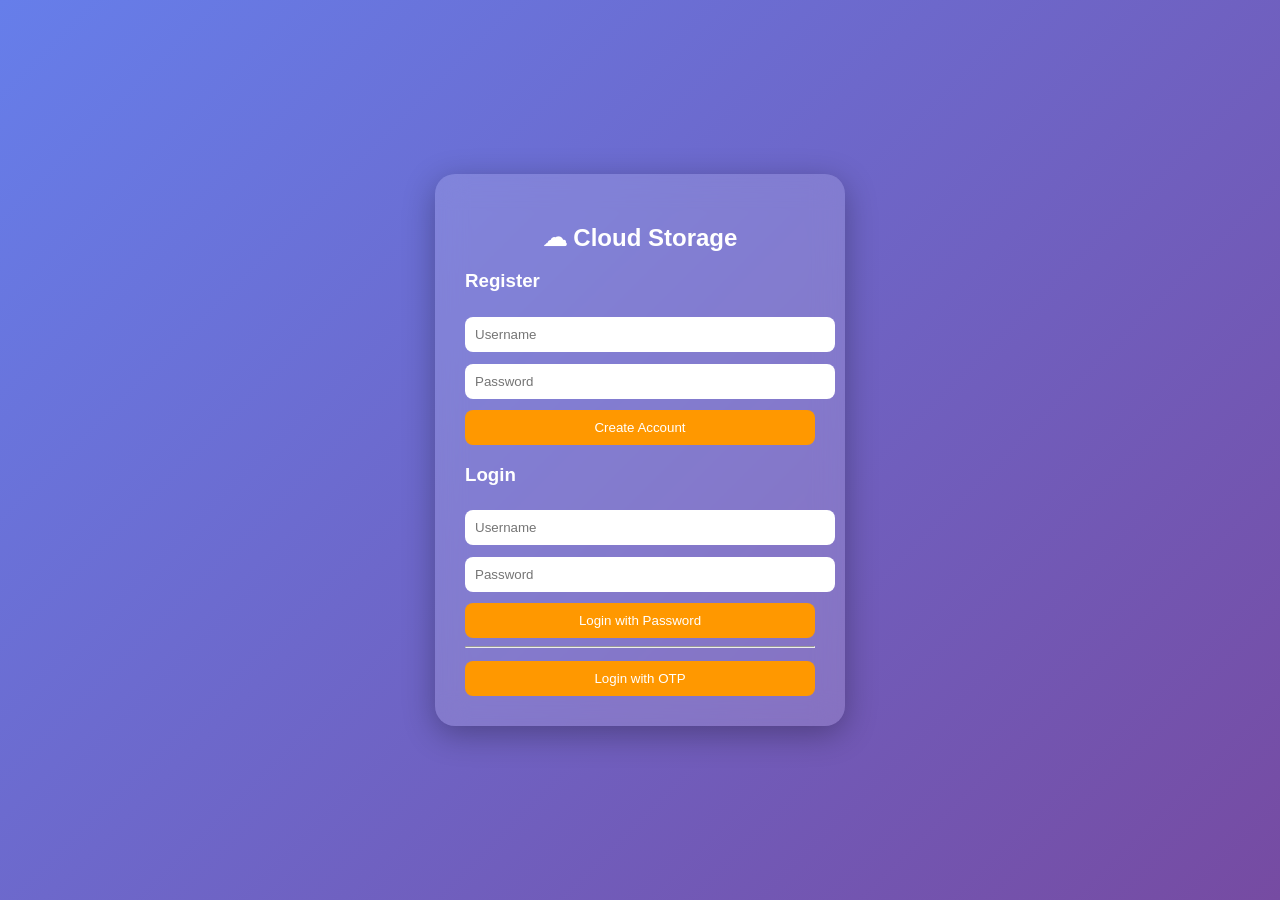
<file: frontend/index.html>
<!DOCTYPE html>
<html>
<head>
<title>Cloud Storage</title>

<style>

body{
margin:0;
font-family:Arial;
background:linear-gradient(135deg,#667eea,#764ba2);
height:100vh;
display:flex;
justify-content:center;
align-items:center;
}

/* GLASS EFFECT */
.container{
background:rgba(255,255,255,0.15);
backdrop-filter:blur(15px);
padding:30px;
border-radius:20px;
width:350px;
box-shadow:0 8px 32px rgba(0,0,0,0.3);
color:white;
}

h2{
text-align:center;
margin-bottom:15px;
}

/* INPUT */
input{
width:100%;
padding:10px;
margin:6px 0;
border-radius:8px;
border:none;
outline:none;
}

/* BUTTON */
button{
width:100%;
padding:10px;
background:#ff9800;
color:white;
border:none;
border-radius:8px;
cursor:pointer;
margin-top:5px;
}

#otpBox{
display:none;
}
</style>
</head>

<body>

<div class="container">

<h2>☁ Cloud Storage</h2>

<!-- REGISTER -->
<h3>Register</h3>
<input id="ruser" placeholder="Username">
<input id="rpass" type="password" placeholder="Password">
<button onclick="register()">Create Account</button>

<h3>Login</h3>

<input id="luser" placeholder="Username">

<!-- PASSWORD LOGIN -->
<input id="lpass" type="password" placeholder="Password">
<button onclick="login()">Login with Password</button>

<hr>

<!-- OTP LOGIN -->
<button onclick="sendOTP()">Login with OTP</button>

<div id="otpBox">
<input id="otp" placeholder="Enter OTP">
<button onclick="verifyOTP()">Verify & Login</button>
</div>

</div>

<script>

let generatedOTP = ""

/* REGISTER */
function register(){

let u = document.getElementById("ruser").value.trim()
let p = document.getElementById("rpass").value.trim()

if(!u || !p){
alert("Enter username & password ❌")
return
}

let f = new FormData()
f.append("username", u)
f.append("password", p)

fetch("/register",{method:"POST",body:f})
.then(r=>r.json())
.then(d=>alert(d.message || d.error))

}

/* PASSWORD LOGIN */
function login(){

let user = document.getElementById("luser").value.trim()
let pass = document.getElementById("lpass").value.trim()

if(!user || !pass){
alert("Enter username & password ❌")
return
}

let f = new FormData()
f.append("username", user)
f.append("password", pass)

fetch("/login",{method:"POST",body:f})
.then(r=>r.json())
.then(d=>{

if(d.token){
localStorage.setItem("user", user)
localStorage.setItem("token", d.token)
window.location="/dashboard"
}else{
alert(d.error || "Login failed ❌")
}

})

}

/* SEND OTP */
function sendOTP(){

let u = document.getElementById("luser").value.trim()

if(!u){
alert("Enter username ❌")
return
}

generatedOTP = Math.floor(1000 + Math.random()*9000).toString()

alert("Your OTP: " + generatedOTP)

document.getElementById("otpBox").style.display="block"
document.getElementById("otp").value=""

}

/* VERIFY OTP */
function verifyOTP(){

let entered = document.getElementById("otp").value.trim()
let user = document.getElementById("luser").value.trim()

if(!entered){
alert("Enter OTP ❌")
return
}

if(entered !== generatedOTP){
alert("Wrong OTP ❌")
return
}

let f = new FormData()
f.append("username", user)

fetch("/login",{method:"POST",body:f})
.then(r=>r.json())
.then(d=>{

if(d.token){
localStorage.setItem("user", user)
localStorage.setItem("token", d.token)
window.location="/dashboard"
}else{
alert("Login failed ❌")
}

})

}

</script>

</body>
</html>
</file>
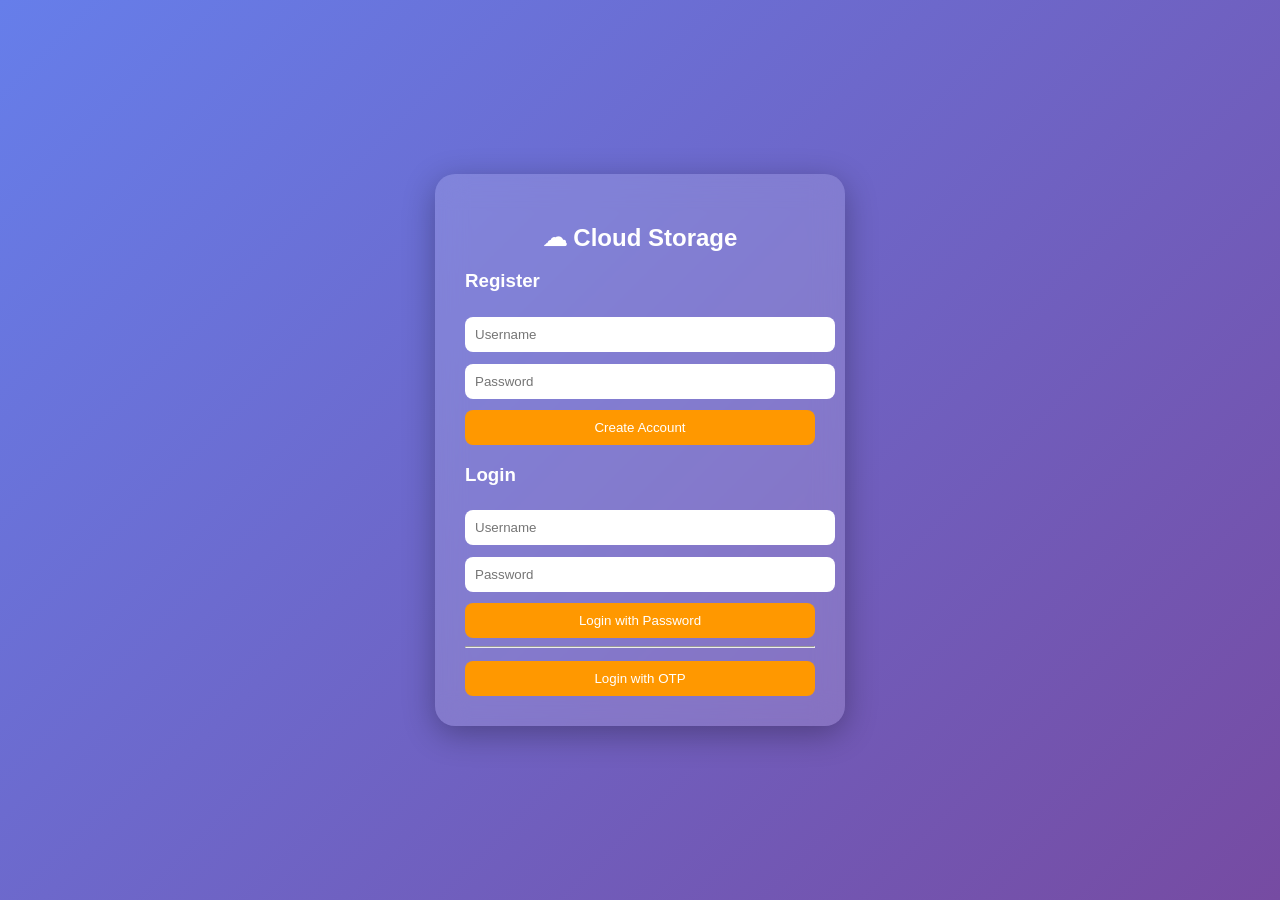
<file: backend/backend/frontend/index.html>
<!DOCTYPE html>
<html>
<head>
<title>Cloud Storage</title>

<style>

body{
margin:0;
font-family:Arial;
background:linear-gradient(135deg,#667eea,#764ba2);
height:100vh;
display:flex;
justify-content:center;
align-items:center;
}

/* GLASS EFFECT */
.container{
background:rgba(255,255,255,0.15);
backdrop-filter:blur(15px);
padding:30px;
border-radius:20px;
width:350px;
box-shadow:0 8px 32px rgba(0,0,0,0.3);
color:white;
}

h2{
text-align:center;
margin-bottom:15px;
}

/* INPUT */
input{
width:100%;
padding:10px;
margin:6px 0;
border-radius:8px;
border:none;
outline:none;
}

/* BUTTON */
button{
width:100%;
padding:10px;
background:#ff9800;
color:white;
border:none;
border-radius:8px;
cursor:pointer;
margin-top:5px;
}

#otpBox{
display:none;
}
</style>
</head>

<body>

<div class="container">

<h2>☁ Cloud Storage</h2>

<!-- REGISTER -->
<h3>Register</h3>
<input id="ruser" placeholder="Username">
<input id="rpass" type="password" placeholder="Password">
<button onclick="register()">Create Account</button>

<h3>Login</h3>

<input id="luser" placeholder="Username">

<!-- PASSWORD LOGIN -->
<input id="lpass" type="password" placeholder="Password">
<button onclick="login()">Login with Password</button>

<hr>

<!-- OTP LOGIN -->
<button onclick="sendOTP()">Login with OTP</button>

<div id="otpBox">
<input id="otp" placeholder="Enter OTP">
<button onclick="verifyOTP()">Verify & Login</button>
</div>

</div>

<script>

let generatedOTP = ""

/* REGISTER */
function register(){

let u = document.getElementById("ruser").value.trim()
let p = document.getElementById("rpass").value.trim()

if(!u || !p){
alert("Enter username & password ❌")
return
}

let f = new FormData()
f.append("username", u)
f.append("password", p)

fetch("/register",{method:"POST",body:f})
.then(r=>r.json())
.then(d=>alert(d.message || d.error))

}

/* PASSWORD LOGIN */
function login(){

let user = document.getElementById("luser").value.trim()
let pass = document.getElementById("lpass").value.trim()

if(!user || !pass){
alert("Enter username & password ❌")
return
}

let f = new FormData()
f.append("username", user)
f.append("password", pass)

fetch("/login",{method:"POST",body:f})
.then(r=>r.json())
.then(d=>{

if(d.token){
localStorage.setItem("user", user)
localStorage.setItem("token", d.token)
window.location="/dashboard"
}else{
alert(d.error || "Login failed ❌")
}

})

}

/* SEND OTP */
function sendOTP(){

let u = document.getElementById("luser").value.trim()

if(!u){
alert("Enter username ❌")
return
}

generatedOTP = Math.floor(1000 + Math.random()*9000).toString()

alert("Your OTP: " + generatedOTP)

document.getElementById("otpBox").style.display="block"
document.getElementById("otp").value=""

}

/* VERIFY OTP */
function verifyOTP(){

let entered = document.getElementById("otp").value.trim()
let user = document.getElementById("luser").value.trim()

if(!entered){
alert("Enter OTP ❌")
return
}

if(entered !== generatedOTP){
alert("Wrong OTP ❌")
return
}

let f = new FormData()
f.append("username", user)

fetch("/login",{method:"POST",body:f})
.then(r=>r.json())
.then(d=>{

if(d.token){
localStorage.setItem("user", user)
localStorage.setItem("token", d.token)
window.location="/dashboard"
}else{
alert("Login failed ❌")
}

})

}

</script>

</body>
</html>
</file>
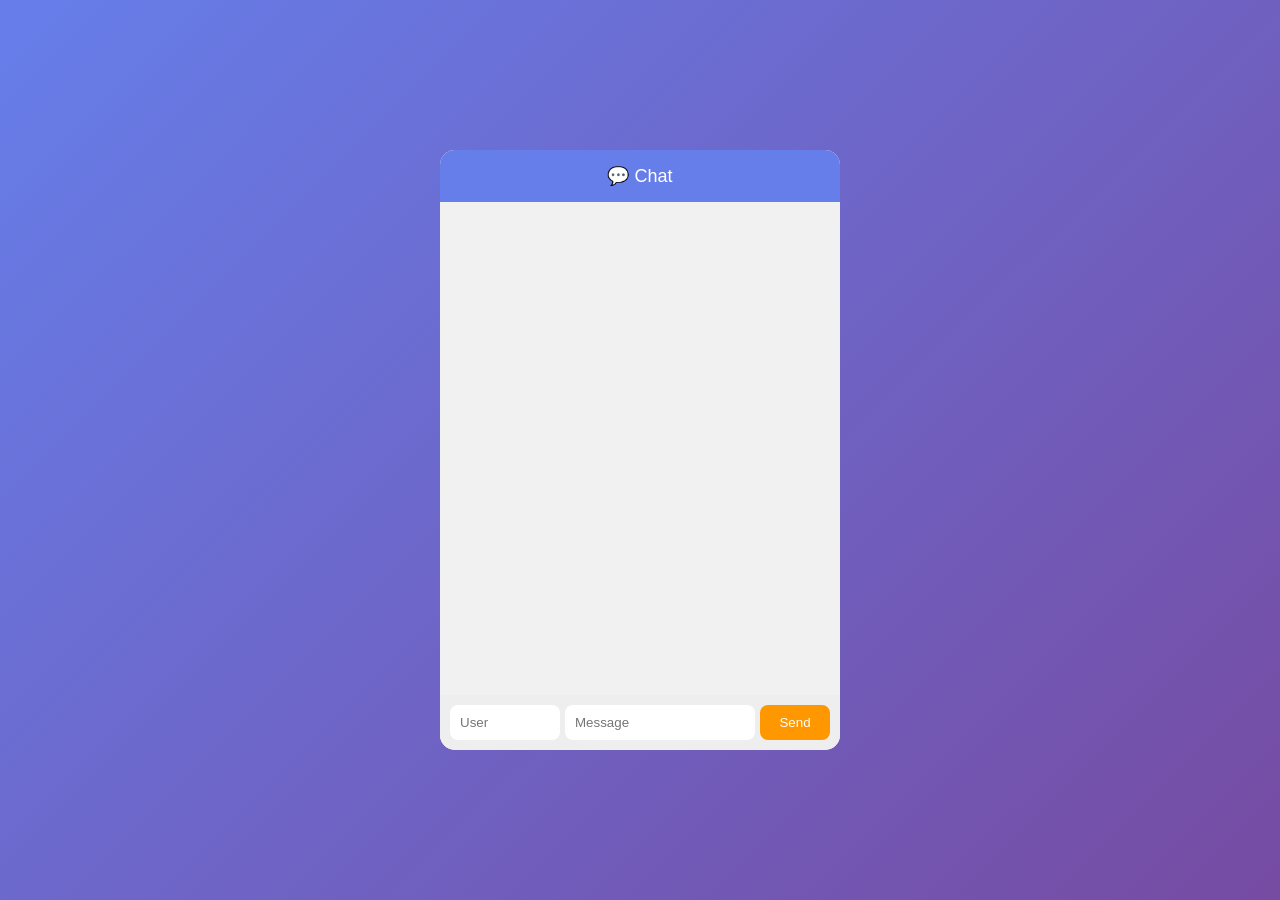
<file: frontend/chat.html>
<!DOCTYPE html>
<html>
<head>
<title>Chat</title>

<style>

body{
margin:0;
font-family:Arial;
background:linear-gradient(135deg,#667eea,#764ba2);
height:100vh;
display:flex;
justify-content:center;
align-items:center;
}

.container{
width:400px;
height:600px;
background:white;
border-radius:15px;
display:flex;
flex-direction:column;
overflow:hidden;
}

/* HEADER */
.header{
background:#667eea;
color:white;
padding:15px;
text-align:center;
font-size:18px;
}

/* CHAT AREA */
.chat-box{
flex:1;
padding:10px;
overflow-y:auto;
background:#f1f1f1;
display:flex;
flex-direction:column;
}

/* MESSAGES */
.msg{
padding:8px 12px;
margin:5px;
border-radius:10px;
max-width:70%;
word-wrap:break-word;
}

.left{
background:#fff;
align-self:flex-start;
}

.right{
background:#c8f7c5;
align-self:flex-end;
}

/* INPUT AREA */
.input-box{
display:flex;
padding:10px;
gap:5px;
background:#eee;
}

.input-box input{
padding:10px;
border-radius:8px;
border:none;
outline:none;
}

#user{
width:90px;
}

#msg{
flex:1;
}

.input-box button{
width:70px;
background:#ff9800;
color:white;
border:none;
border-radius:8px;
cursor:pointer;
}

</style>
</head>

<body>

<div class="container">

<div class="header">💬 Chat</div>

<div id="box" class="chat-box"></div>

<div class="input-box">
<input id="user" placeholder="User">
<input id="msg" placeholder="Message">
<button onclick="send()">Send</button>
</div>

</div>

<script>

let user = localStorage.getItem("user")

function send(){

let r = document.getElementById("user").value
let m = document.getElementById("msg").value

if(!r || !m){
alert("Enter user & message")
return
}

let f = new FormData()

f.append("sender", user)
f.append("receiver", r)
f.append("text", m)

fetch("/send_message",{method:"POST",body:f})

document.getElementById("msg").value=""

load()
}

function load(){

let other = document.getElementById("user").value
let box = document.getElementById("box")

if(!other) return

fetch(`/messages?username=${user}&other=${other}`)
.then(r=>r.json())
.then(data=>{

box.innerHTML=""

data.forEach(msg=>{

let div = document.createElement("div")
div.classList.add("msg")

if(msg.from === user){
div.classList.add("right")
div.innerText = "You: " + msg.text
}else{
div.classList.add("left")
div.innerText = msg.from + ": " + msg.text
}

box.appendChild(div)

})

box.scrollTop = box.scrollHeight

})

}

/* ENTER KEY SEND */
document.getElementById("msg").addEventListener("keypress",function(e){
if(e.key==="Enter"){
send()
}
})

setInterval(load,1000)
load()

</script>

</body>
</html>
</file>
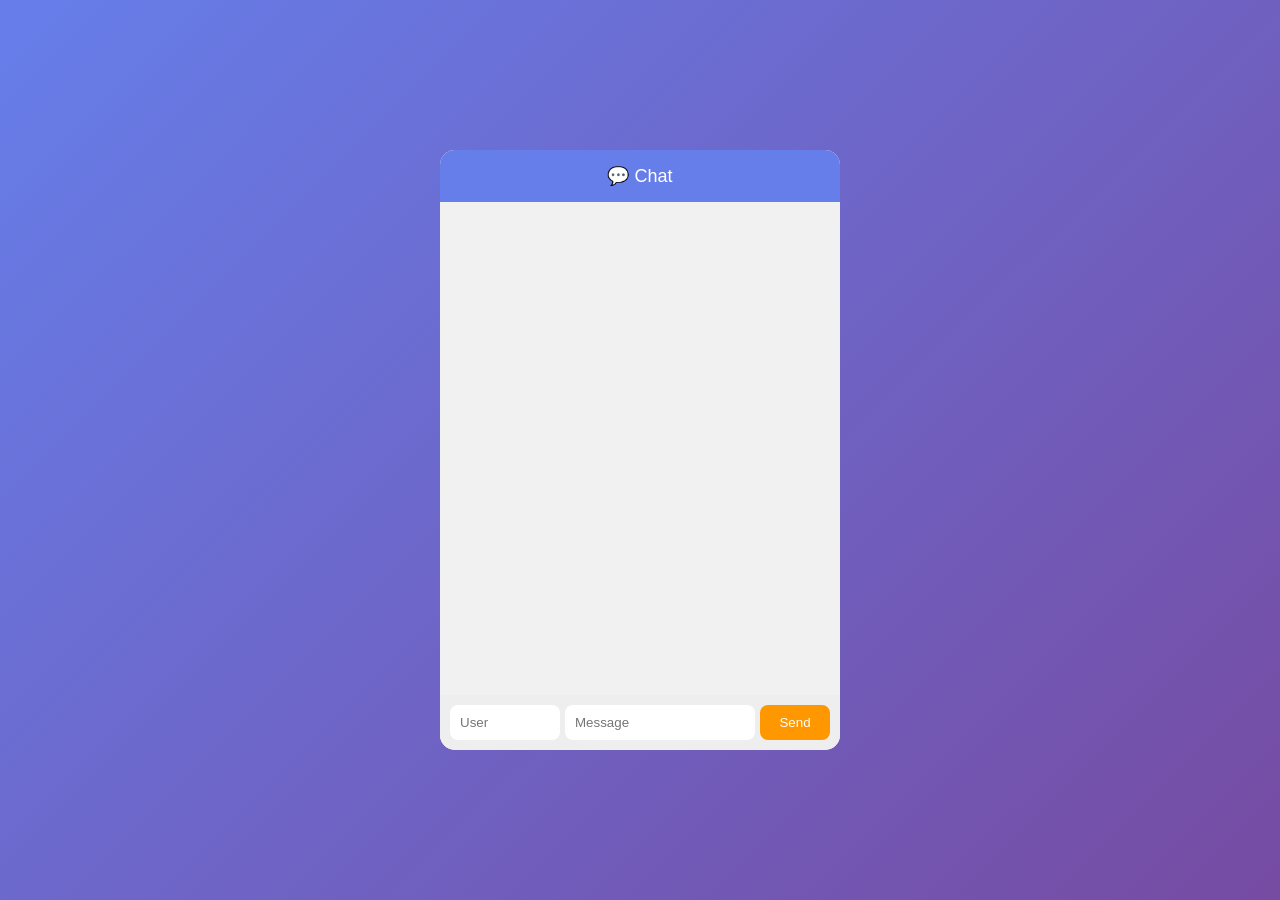
<file: backend/backend/frontend/chat.html>
<!DOCTYPE html>
<html>
<head>
<title>Chat</title>

<style>

body{
margin:0;
font-family:Arial;
background:linear-gradient(135deg,#667eea,#764ba2);
height:100vh;
display:flex;
justify-content:center;
align-items:center;
}

.container{
width:400px;
height:600px;
background:white;
border-radius:15px;
display:flex;
flex-direction:column;
overflow:hidden;
}

/* HEADER */
.header{
background:#667eea;
color:white;
padding:15px;
text-align:center;
font-size:18px;
}

/* CHAT AREA */
.chat-box{
flex:1;
padding:10px;
overflow-y:auto;
background:#f1f1f1;
display:flex;
flex-direction:column;
}

/* MESSAGES */
.msg{
padding:8px 12px;
margin:5px;
border-radius:10px;
max-width:70%;
word-wrap:break-word;
}

.left{
background:#fff;
align-self:flex-start;
}

.right{
background:#c8f7c5;
align-self:flex-end;
}

/* INPUT AREA */
.input-box{
display:flex;
padding:10px;
gap:5px;
background:#eee;
}

.input-box input{
padding:10px;
border-radius:8px;
border:none;
outline:none;
}

#user{
width:90px;
}

#msg{
flex:1;
}

.input-box button{
width:70px;
background:#ff9800;
color:white;
border:none;
border-radius:8px;
cursor:pointer;
}

</style>
</head>

<body>

<div class="container">

<div class="header">💬 Chat</div>

<div id="box" class="chat-box"></div>

<div class="input-box">
<input id="user" placeholder="User">
<input id="msg" placeholder="Message">
<button onclick="send()">Send</button>
</div>

</div>

<script>

let user = localStorage.getItem("user")

function send(){

let r = document.getElementById("user").value
let m = document.getElementById("msg").value

if(!r || !m){
alert("Enter user & message")
return
}

let f = new FormData()

f.append("sender", user)
f.append("receiver", r)
f.append("text", m)

fetch("/send_message",{method:"POST",body:f})

document.getElementById("msg").value=""

load()
}

function load(){

let other = document.getElementById("user").value
let box = document.getElementById("box")

if(!other) return

fetch(`/messages?username=${user}&other=${other}`)
.then(r=>r.json())
.then(data=>{

box.innerHTML=""

data.forEach(msg=>{

let div = document.createElement("div")
div.classList.add("msg")

if(msg.from === user){
div.classList.add("right")
div.innerText = "You: " + msg.text
}else{
div.classList.add("left")
div.innerText = msg.from + ": " + msg.text
}

box.appendChild(div)

})

box.scrollTop = box.scrollHeight

})

}

/* ENTER KEY SEND */
document.getElementById("msg").addEventListener("keypress",function(e){
if(e.key==="Enter"){
send()
}
})

setInterval(load,1000)
load()

</script>

</body>
</html>
</file>
